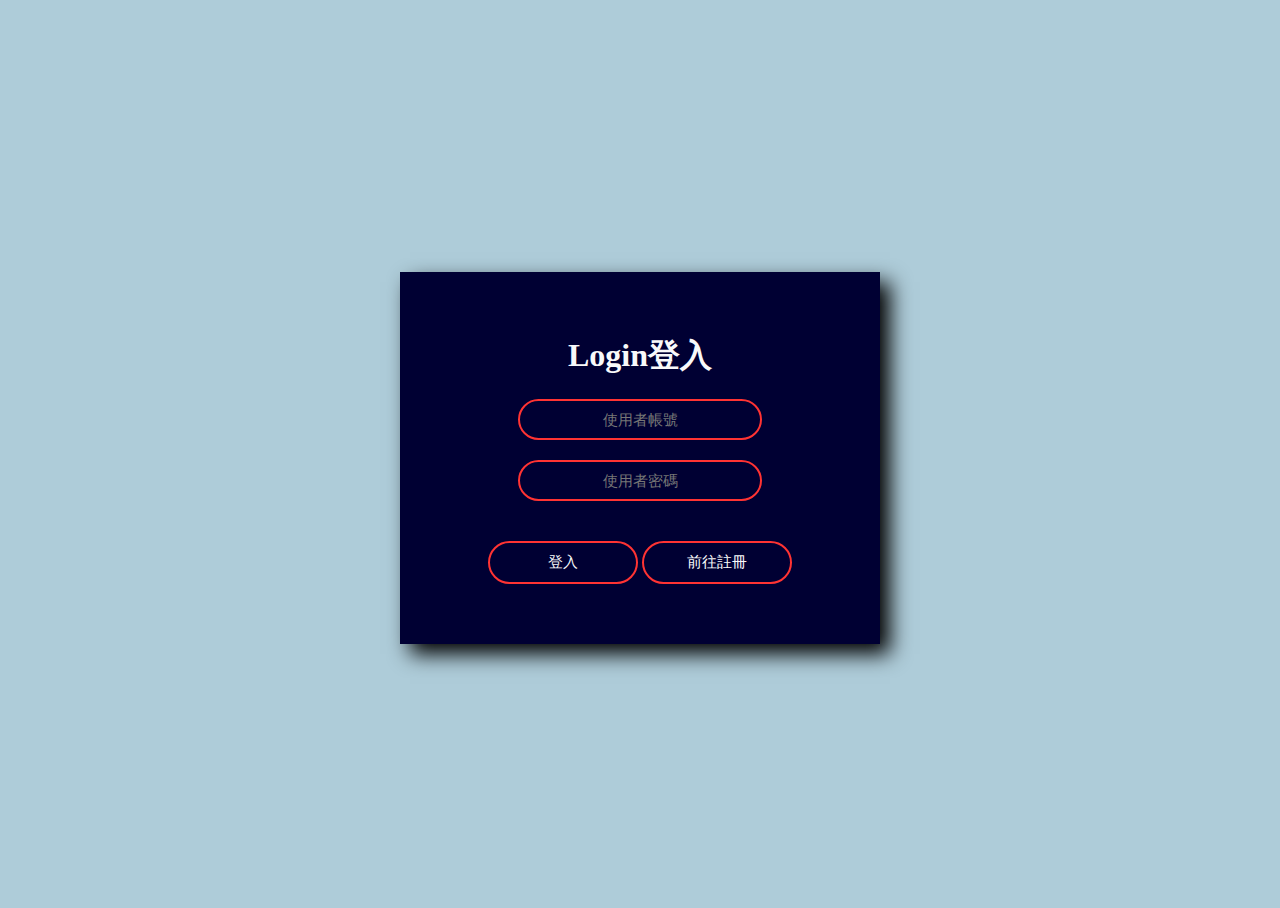
<file: index.html>
<!DOCTYPE html>
<html lang="en">
<head>
    <meta charset="UTF-8">
    <meta http-equiv="X-UA-Compatible" content="IE=edge">
    <meta name="viewport" content="width=device-width, initial-scale=1.0">
    <title>登入畫面CSS</title>
    <link rel="stylesheet" href="style.css">
</head>
<body>
    <form action="post" class="login">
        <h1>Login登入</h1>
        <input type="text" name="" id="" placeholder="使用者帳號">
        <input type="password" name="" id="" placeholder="使用者密碼">
        <input type="submit" value="登入">
        <input type="button" onclick="location.href='register.html'" value="前往註冊">   
    </form>
</body>
</html>
</file>
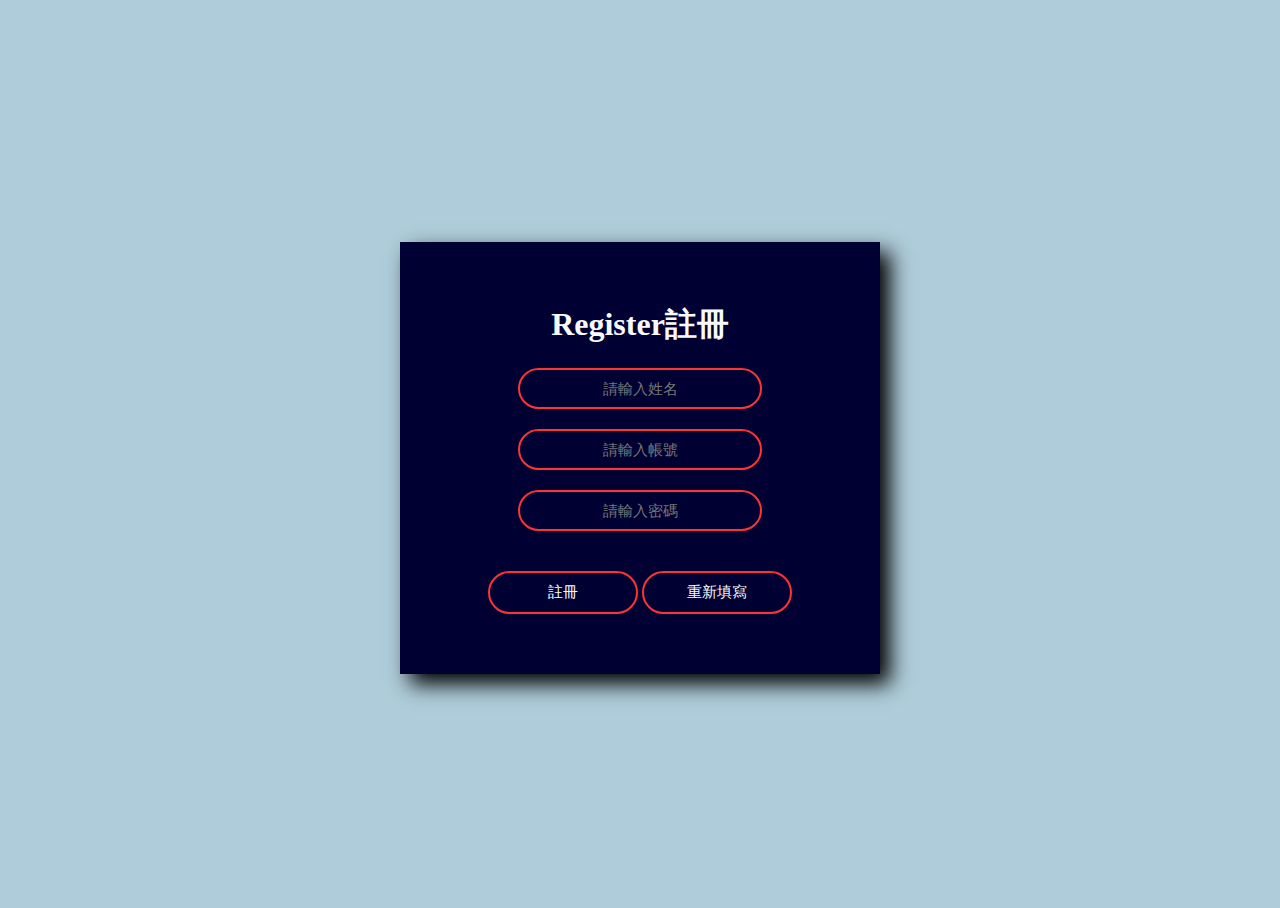
<file: register.html>
<!DOCTYPE html>
<html lang="en">
<head>
    <meta charset="UTF-8">
    <meta http-equiv="X-UA-Compatible" content="IE=edge">
    <meta name="viewport" content="width=device-width, initial-scale=1.0">
    <title>登入畫面CSS</title>
    <link rel="stylesheet" href="style.css">
</head>
<body>
    <form action="post" class="login">
        <h1>Register註冊</h1>
        <input type="text" name="" id="" placeholder="請輸入姓名">
        <input type="text" name="" id="" placeholder="請輸入帳號">
        <input type="password" name="" id="" placeholder="請輸入密碼">
        <input type="submit" value="註冊">
        <input type="reset" value="重新填寫">   
    </form>
</body>
</html>
</file>
<file: style.css>
html{
    height: 100%;
}
body{
    font-family: Roboto;    
    background-color: #AECCD9;
    display: flex;
    justify-content: center;
    align-items: center;
    height: 100%;
}

.login{
    background-color: #000033;
    width: 400px;
    color: #f8f9fa;
    padding: 40px;
    box-shadow: 10px 10px 20px #000000;
    text-align: center;
}

.login input{
    display: block;
    margin: 20px auto;
    text-align: center;
    background: none;
    padding: 10px;
    font-size: 15px;
    border-radius: 25px;
    outline: none;
    color: #f8f9fa;
}

.login input[type="text"], .login input[type="password"]{
    border: 2px solid #ff3333;
    width: 220px;
}

.login input[type="submit"], .login input[type="button"], .login input[type="reset"]{
    width: 150px;
    border: 2px solid #ff3333;
    cursor: pointer;
    display: inline;
}

.login input[type="text"]:focus, .login input[type="password"]:focus{
    width: 280px;
    border: 2px solid #ff3333;
    transition: 0.5s;
}

.login input[type="submit"]:hover, .login input[type="button"]:hover, .login input[type="reset"]:hover{
    background-color: #ff3333;
    transition: 0.5s;
}
</file>
